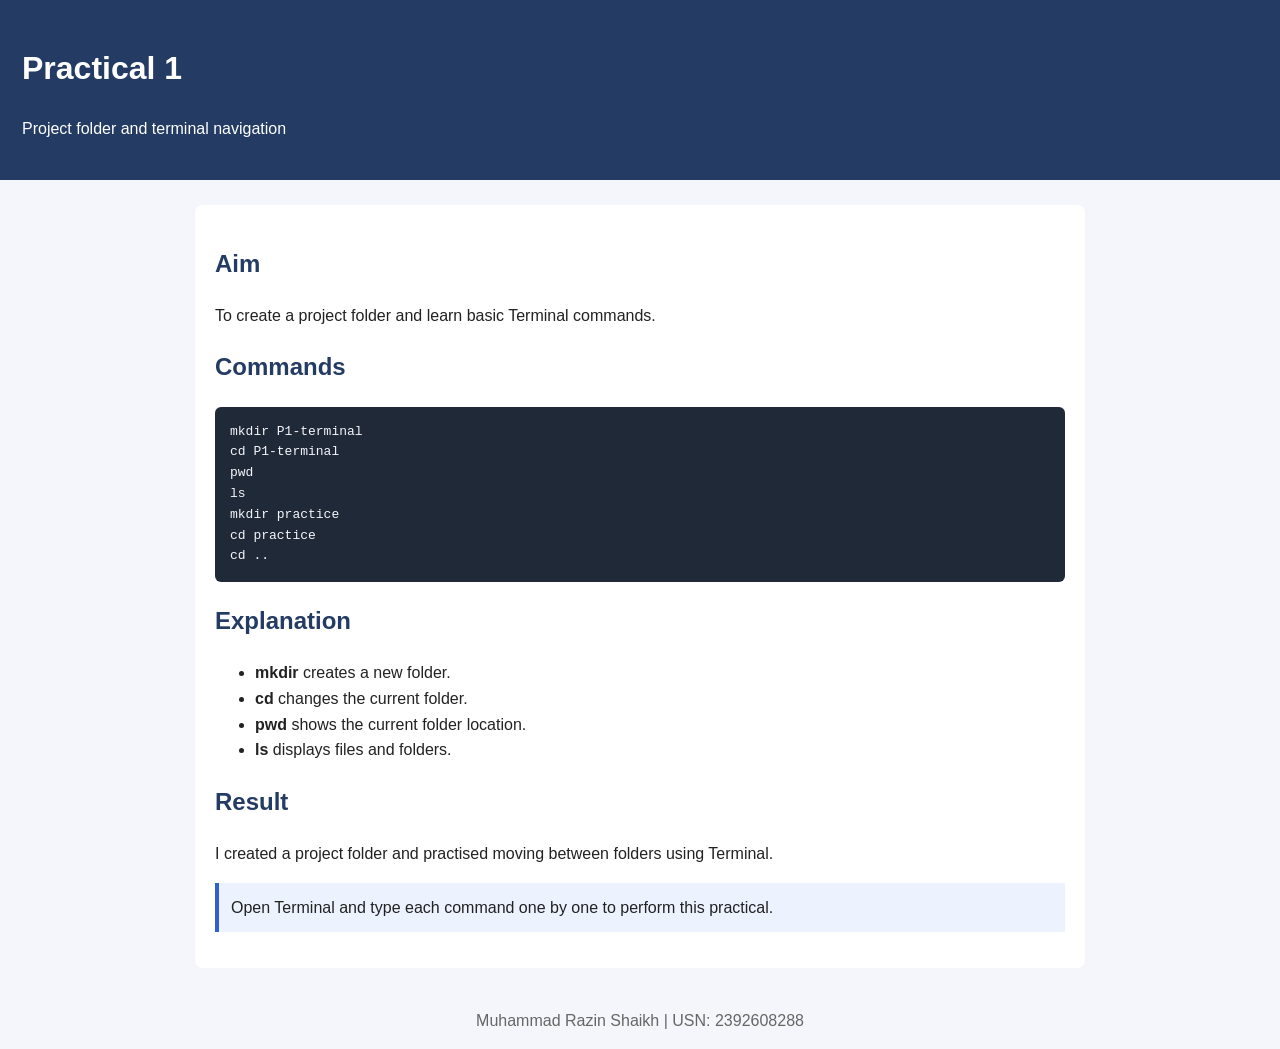
<file: P1/P1.html>
<!DOCTYPE html>
<html lang="en">
<head>
  <meta charset="UTF-8">
  <meta name="viewport" content="width=device-width, initial-scale=1.0">
  <title>P1: Project folder and terminal navigation</title>
  <style>
body{font-family:Arial,sans-serif;margin:0;background:#f4f6fb;color:#222;line-height:1.6}
header{background:#243b64;color:white;padding:22px}
main{max-width:850px;margin:25px auto;padding:20px;background:white;border-radius:8px}
h1,h2{color:#243b64}header h1{color:white}
pre{background:#202938;color:#f4f6fb;padding:15px;border-radius:6px;overflow-x:auto}
.note{background:#edf2ff;padding:12px;border-left:4px solid #315fce}
footer{text-align:center;padding:15px;color:#666}
</style>
</head>
<body>
  <header><h1>Practical 1</h1><p>Project folder and terminal navigation</p></header><main><h2>Aim</h2><p>To create a project folder and learn basic Terminal commands.</p><h2>Commands</h2><pre>mkdir P1-terminal
cd P1-terminal
pwd
ls
mkdir practice
cd practice
cd ..</pre><h2>Explanation</h2><ul><li><b>mkdir</b> creates a new folder.</li><li><b>cd</b> changes the current folder.</li><li><b>pwd</b> shows the current folder location.</li><li><b>ls</b> displays files and folders.</li></ul><h2>Result</h2><p>I created a project folder and practised moving between folders using Terminal.</p><p class="note">Open Terminal and type each command one by one to perform this practical.</p></main><footer>Muhammad Razin Shaikh | USN: 2392608288</footer>
</body>
</html>
</file>
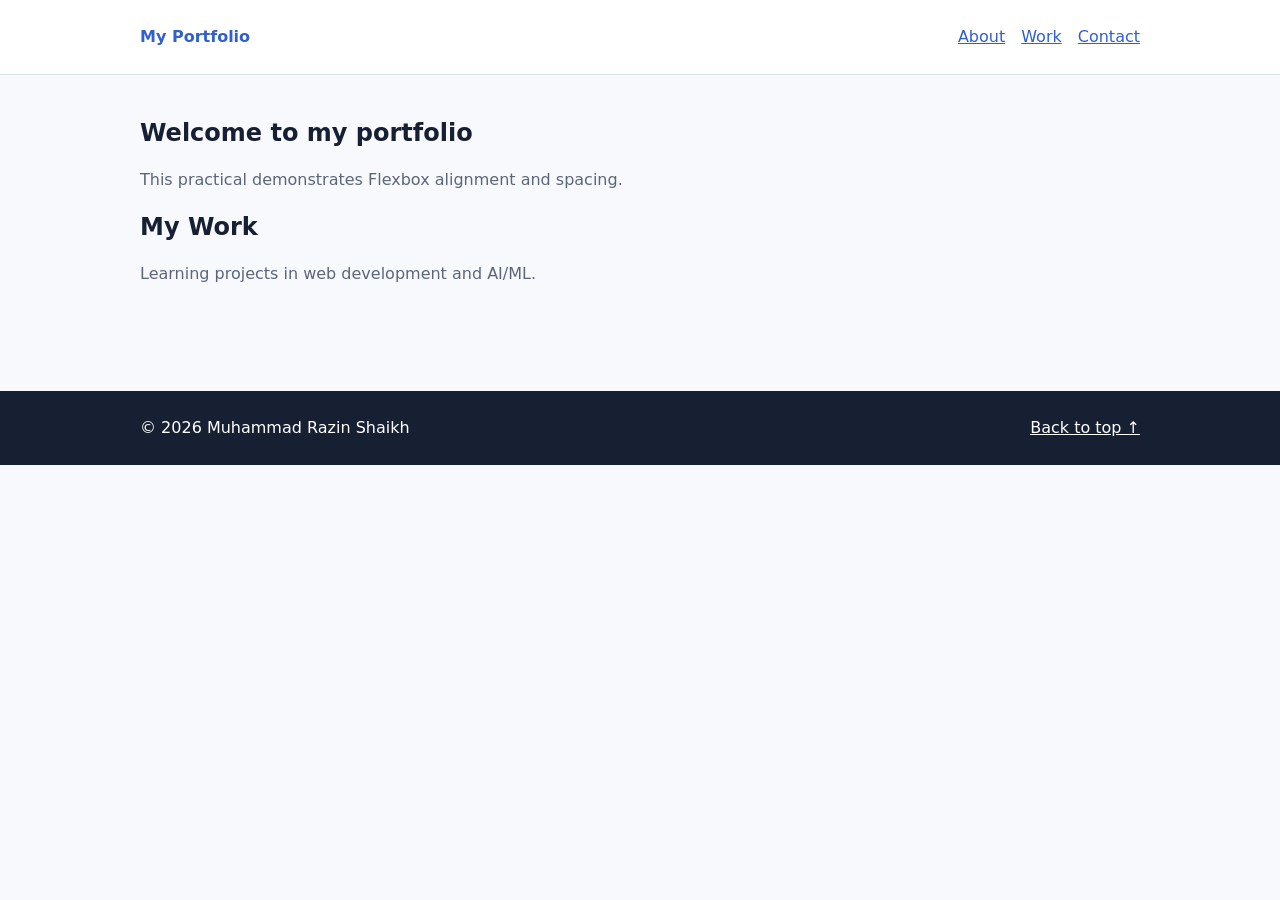
<file: P10/P10.html>
<!doctype html><html lang="en"><head><meta charset="utf-8"><meta name="viewport" content="width=device-width,initial-scale=1"><title>Portfolio header and footer with advanced Flexbox</title><style>:root{--ink:#172033;--muted:#5c667a;--blue:#315fce;--line:#d8dfec}*{box-sizing:border-box}body{margin:0;background:#f7f9fd;color:var(--ink);font:16px/1.6 system-ui,Arial,sans-serif}header,main,footer{padding:1.5rem max(5vw,calc((100vw - 1000px)/2))}header{background:white;border-bottom:1px solid var(--line)}h1,h2,h3{line-height:1.2}a{color:var(--blue)}article,.card{background:white;border:1px solid var(--line);border-radius:14px;padding:1.25rem}nav{display:flex;gap:1rem;flex-wrap:wrap}p{color:var(--muted)}button{background:var(--blue);color:white;border:0;padding:.7rem 1rem;border-radius:8px}
@media(max-width:650px){.newspaper,.project-grid,.grid{grid-template-columns:1fr}.featured{grid-column:auto}.site-header,header{flex-wrap:wrap}}
</style><style>.site-header,footer{display:flex;align-items:center;justify-content:space-between;gap:1.5rem;flex-wrap:wrap}.logo{font-weight:bold;text-decoration:none}footer{margin-top:4rem;background:#172033;color:white}footer a{color:white}</style></head><body><header class='site-header'><a class='logo' href='#'>My Portfolio</a><nav><a href='#about'>About</a><a href='#work'>Work</a><a href='#contact'>Contact</a></nav></header><main><section id='about'><h1>Welcome to my portfolio</h1><p>This practical demonstrates Flexbox alignment and spacing.</p></section><section id='work'><h2>My Work</h2><p>Learning projects in web development and AI/ML.</p></section></main><footer id='contact'><span>© 2026 Muhammad Razin Shaikh</span><a href='#'>Back to top ↑</a></footer></body></html>
</file>
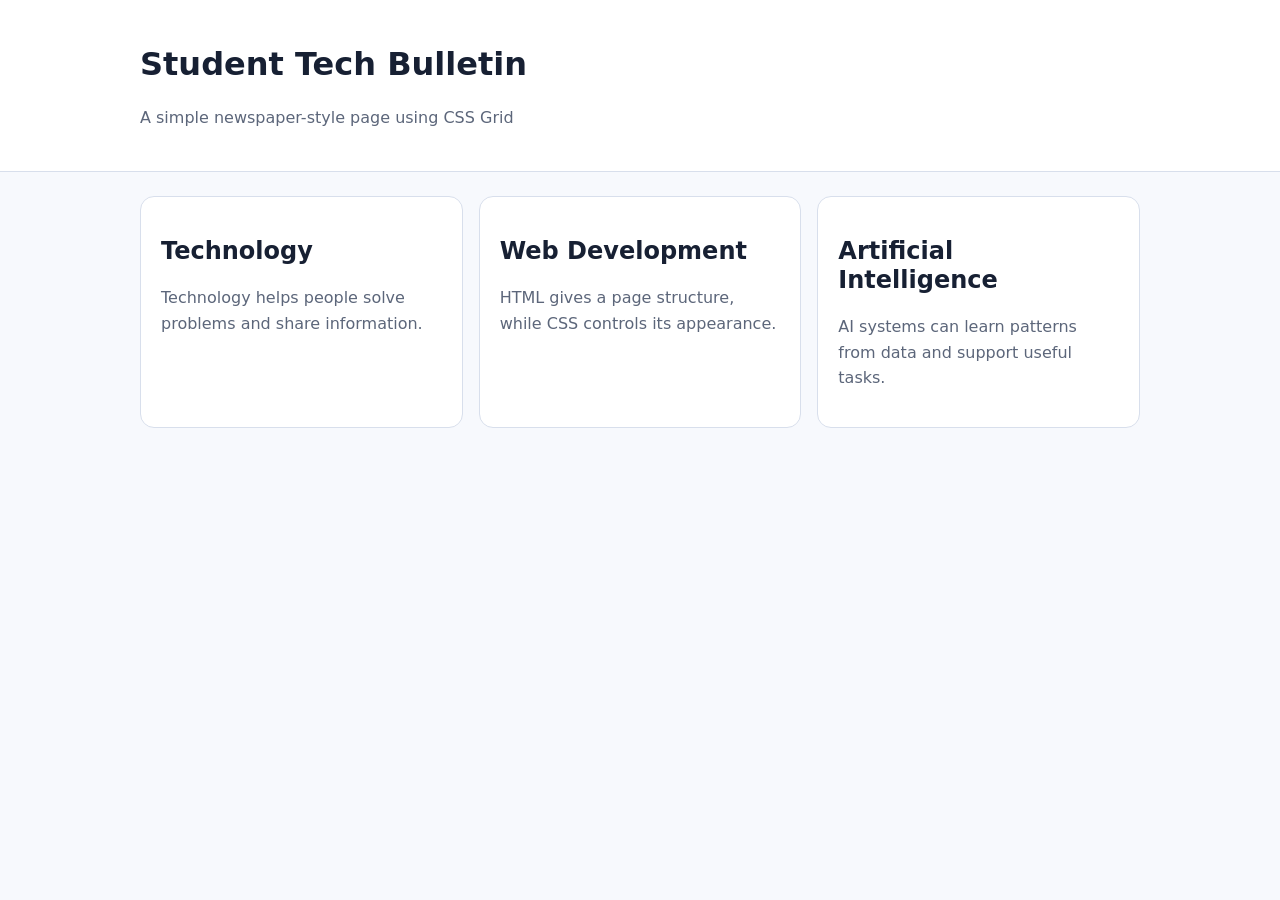
<file: P11/P11.html>
<!doctype html><html lang="en"><head><meta charset="utf-8"><meta name="viewport" content="width=device-width,initial-scale=1"><title>Newspaper-style three-column layout with CSS Grid</title><style>:root{--ink:#172033;--muted:#5c667a;--blue:#315fce;--line:#d8dfec}*{box-sizing:border-box}body{margin:0;background:#f7f9fd;color:var(--ink);font:16px/1.6 system-ui,Arial,sans-serif}header,main,footer{padding:1.5rem max(5vw,calc((100vw - 1000px)/2))}header{background:white;border-bottom:1px solid var(--line)}h1,h2,h3{line-height:1.2}a{color:var(--blue)}article,.card{background:white;border:1px solid var(--line);border-radius:14px;padding:1.25rem}nav{display:flex;gap:1rem;flex-wrap:wrap}p{color:var(--muted)}button{background:var(--blue);color:white;border:0;padding:.7rem 1rem;border-radius:8px}
@media(max-width:650px){.newspaper,.project-grid,.grid{grid-template-columns:1fr}.featured{grid-column:auto}.site-header,header{flex-wrap:wrap}}
</style><style>.newspaper{display:grid;grid-template-columns:repeat(3,minmax(0,1fr));gap:1rem}</style></head><body><header><h1>Student Tech Bulletin</h1><p>A simple newspaper-style page using CSS Grid</p></header><main class='newspaper'><article><h2>Technology</h2><p>Technology helps people solve problems and share information.</p></article><article><h2>Web Development</h2><p>HTML gives a page structure, while CSS controls its appearance.</p></article><article><h2>Artificial Intelligence</h2><p>AI systems can learn patterns from data and support useful tasks.</p></article></main></body></html>
</file>
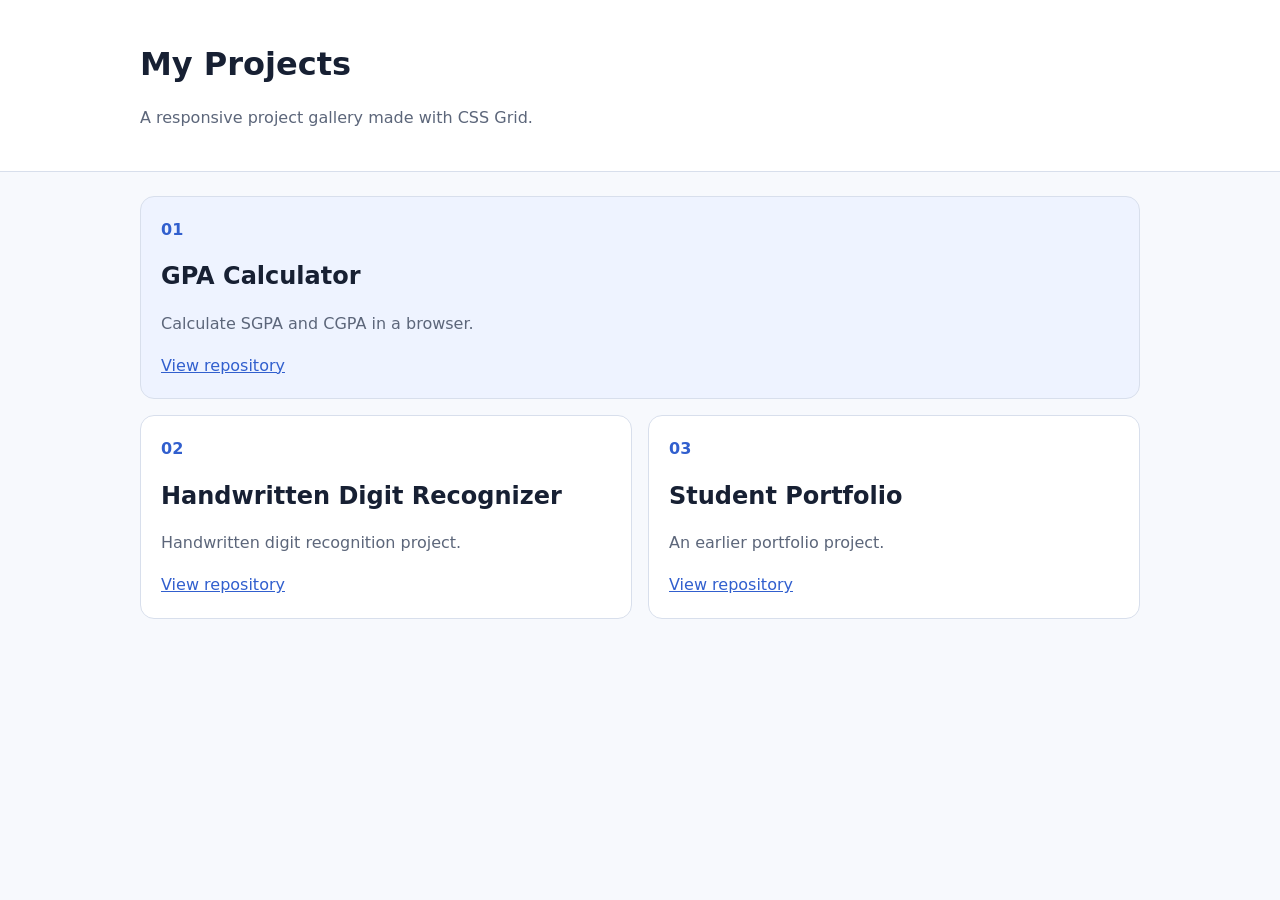
<file: P12/P12.html>
<!doctype html><html lang="en"><head><meta charset="utf-8"><meta name="viewport" content="width=device-width,initial-scale=1"><title>Portfolio projects grid with advanced CSS Grid</title><style>:root{--ink:#172033;--muted:#5c667a;--blue:#315fce;--line:#d8dfec}*{box-sizing:border-box}body{margin:0;background:#f7f9fd;color:var(--ink);font:16px/1.6 system-ui,Arial,sans-serif}header,main,footer{padding:1.5rem max(5vw,calc((100vw - 1000px)/2))}header{background:white;border-bottom:1px solid var(--line)}h1,h2,h3{line-height:1.2}a{color:var(--blue)}article,.card{background:white;border:1px solid var(--line);border-radius:14px;padding:1.25rem}nav{display:flex;gap:1rem;flex-wrap:wrap}p{color:var(--muted)}button{background:var(--blue);color:white;border:0;padding:.7rem 1rem;border-radius:8px}
@media(max-width:650px){.newspaper,.project-grid,.grid{grid-template-columns:1fr}.featured{grid-column:auto}.site-header,header{flex-wrap:wrap}}
</style><style>.project-grid{display:grid;grid-template-columns:repeat(2,minmax(0,1fr));gap:1rem}.featured{grid-column:span 2;background:#eef3ff}.project span{color:#315fce;font-weight:bold}</style></head><body><header><h1>My Projects</h1><p>A responsive project gallery made with CSS Grid.</p></header><main class='project-grid'><article class='project featured'><span>01</span><h2>GPA Calculator</h2><p>Calculate SGPA and CGPA in a browser.</p><a href='https://github.com/instinct-coder1/gpa-calculator'>View repository</a></article><article class='project'><span>02</span><h2>Handwritten Digit Recognizer</h2><p>Handwritten digit recognition project.</p><a href='https://github.com/instinct-coder1/handwritten-digit-recognizer'>View repository</a></article><article class='project'><span>03</span><h2>Student Portfolio</h2><p>An earlier portfolio project.</p><a href='https://github.com/instinct-coder1/my-student-portfolio'>View repository</a></article></main></body></html>
</file>
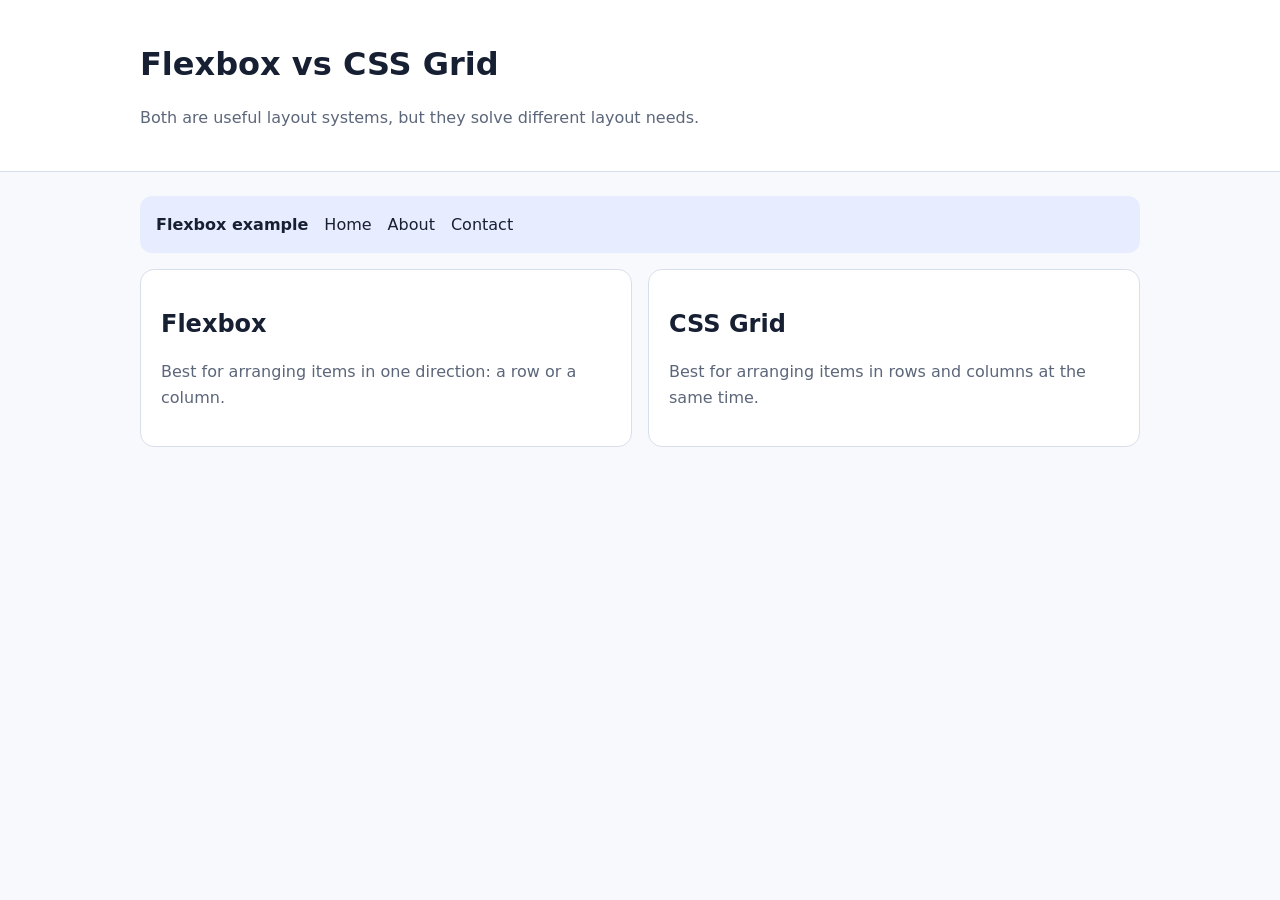
<file: P13/P13.html>
<!doctype html><html lang="en"><head><meta charset="utf-8"><meta name="viewport" content="width=device-width,initial-scale=1"><title>Choosing between Flexbox and Grid</title><style>:root{--ink:#172033;--muted:#5c667a;--blue:#315fce;--line:#d8dfec}*{box-sizing:border-box}body{margin:0;background:#f7f9fd;color:var(--ink);font:16px/1.6 system-ui,Arial,sans-serif}header,main,footer{padding:1.5rem max(5vw,calc((100vw - 1000px)/2))}header{background:white;border-bottom:1px solid var(--line)}h1,h2,h3{line-height:1.2}a{color:var(--blue)}article,.card{background:white;border:1px solid var(--line);border-radius:14px;padding:1.25rem}nav{display:flex;gap:1rem;flex-wrap:wrap}p{color:var(--muted)}button{background:var(--blue);color:white;border:0;padding:.7rem 1rem;border-radius:8px}
@media(max-width:650px){.newspaper,.project-grid,.grid{grid-template-columns:1fr}.featured{grid-column:auto}.site-header,header{flex-wrap:wrap}}
</style><style>.toolbar{display:flex;align-items:center;gap:1rem;flex-wrap:wrap;background:#e7edff;padding:1rem;border-radius:12px}.grid{display:grid;grid-template-columns:repeat(2,minmax(0,1fr));gap:1rem;margin-top:1rem}</style></head><body><header><h1>Flexbox vs CSS Grid</h1><p>Both are useful layout systems, but they solve different layout needs.</p></header><main><section class='toolbar'><strong>Flexbox example</strong><span>Home</span><span>About</span><span>Contact</span></section><section class='grid'><article><h2>Flexbox</h2><p>Best for arranging items in one direction: a row or a column.</p></article><article><h2>CSS Grid</h2><p>Best for arranging items in rows and columns at the same time.</p></article></section></main></body></html>
</file>
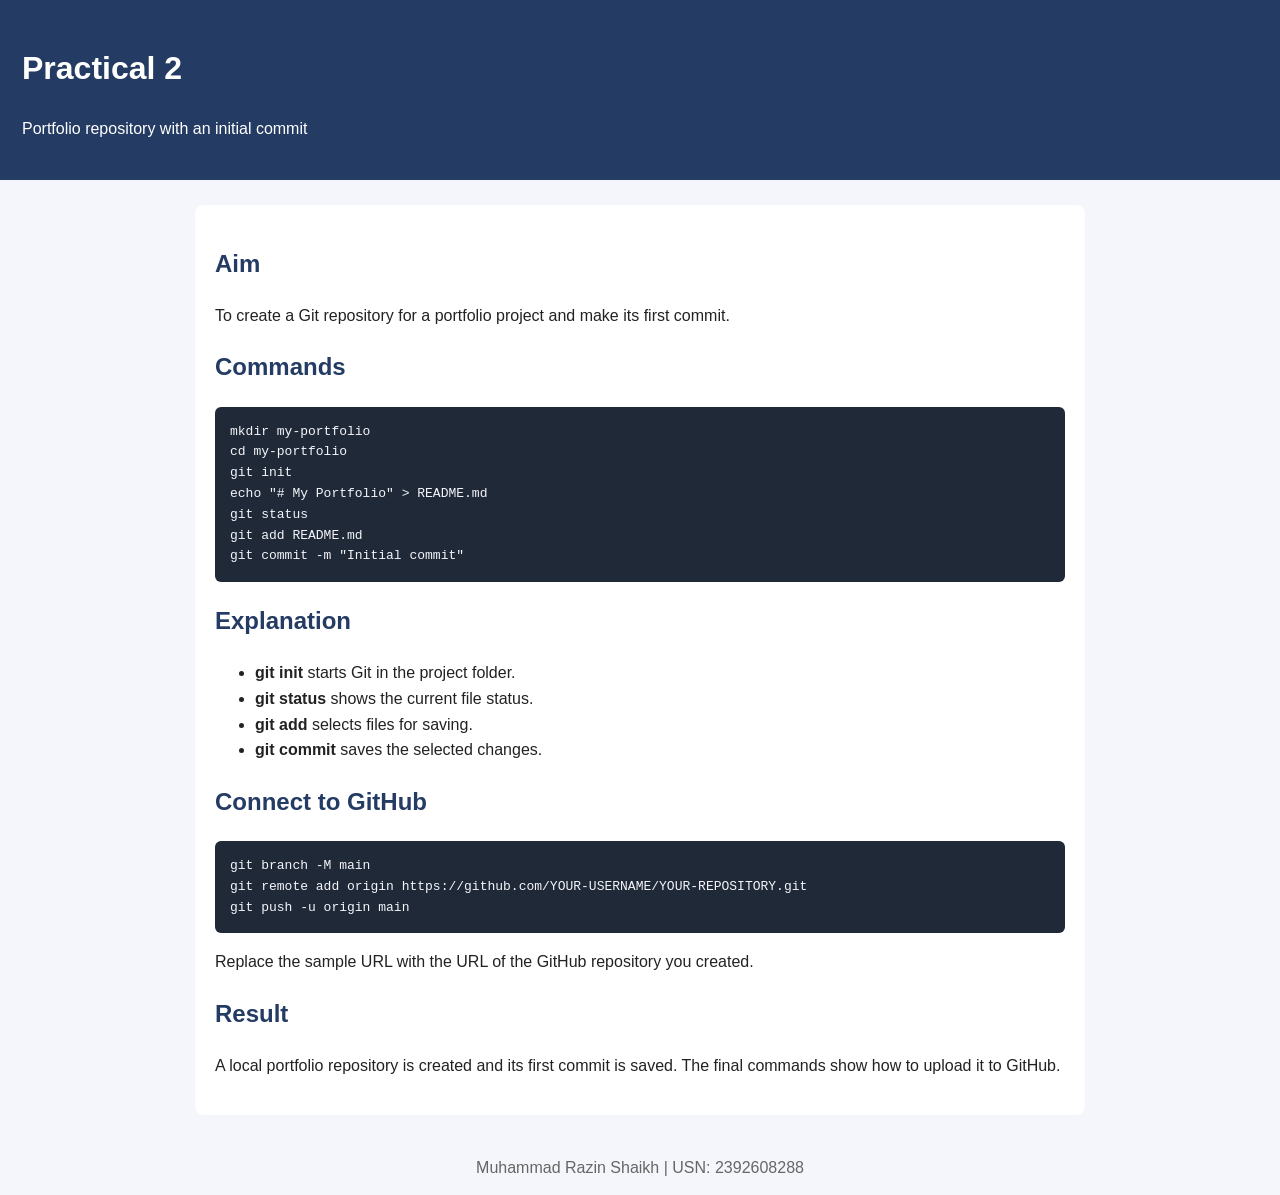
<file: P2/P2.html>
<!DOCTYPE html>
<html lang="en">
<head>
  <meta charset="UTF-8">
  <meta name="viewport" content="width=device-width, initial-scale=1.0">
  <title>P2: Portfolio repository with an initial commit</title>
  <style>
body{font-family:Arial,sans-serif;margin:0;background:#f4f6fb;color:#222;line-height:1.6}
header{background:#243b64;color:white;padding:22px}
main{max-width:850px;margin:25px auto;padding:20px;background:white;border-radius:8px}
h1,h2{color:#243b64}header h1{color:white}
pre{background:#202938;color:#f4f6fb;padding:15px;border-radius:6px;overflow-x:auto}
.note{background:#edf2ff;padding:12px;border-left:4px solid #315fce}
footer{text-align:center;padding:15px;color:#666}
</style>
</head>
<body>
  <header><h1>Practical 2</h1><p>Portfolio repository with an initial commit</p></header><main><h2>Aim</h2><p>To create a Git repository for a portfolio project and make its first commit.</p><h2>Commands</h2><pre>mkdir my-portfolio
cd my-portfolio
git init
echo "# My Portfolio" > README.md
git status
git add README.md
git commit -m "Initial commit"</pre><h2>Explanation</h2><ul><li><b>git init</b> starts Git in the project folder.</li><li><b>git status</b> shows the current file status.</li><li><b>git add</b> selects files for saving.</li><li><b>git commit</b> saves the selected changes.</li></ul><h2>Connect to GitHub</h2><pre>git branch -M main
git remote add origin https://github.com/YOUR-USERNAME/YOUR-REPOSITORY.git
git push -u origin main</pre><p>Replace the sample URL with the URL of the GitHub repository you created.</p><h2>Result</h2><p>A local portfolio repository is created and its first commit is saved. The final commands show how to upload it to GitHub.</p></main><footer>Muhammad Razin Shaikh | USN: 2392608288</footer>
</body>
</html>
</file>
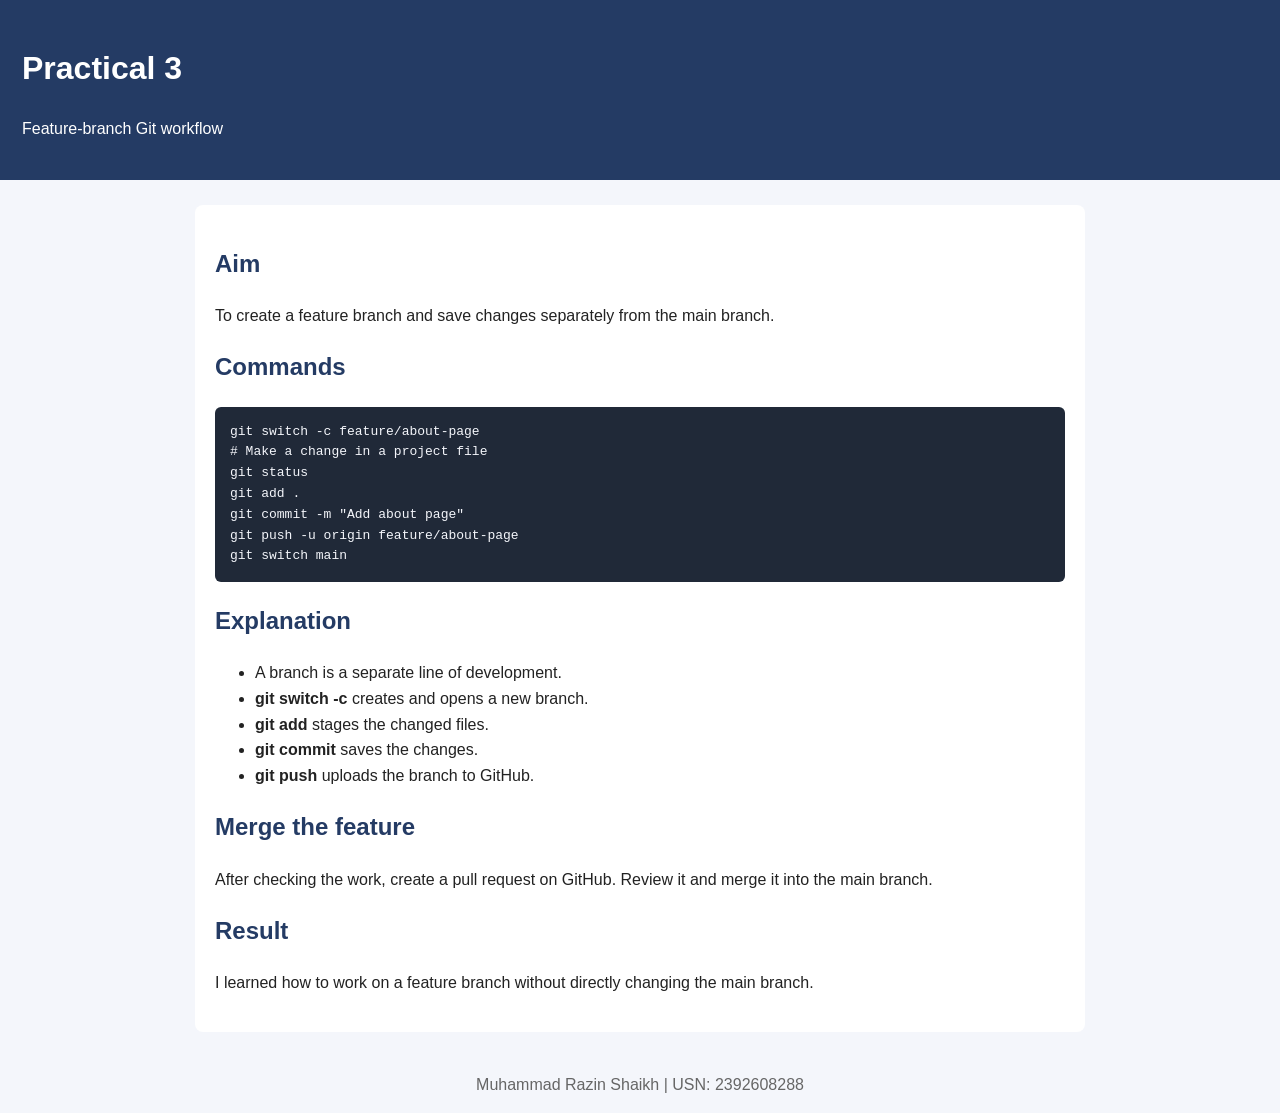
<file: P3/P3.html>
<!DOCTYPE html>
<html lang="en">
<head>
  <meta charset="UTF-8">
  <meta name="viewport" content="width=device-width, initial-scale=1.0">
  <title>P3: Feature-branch Git workflow</title>
  <style>
body{font-family:Arial,sans-serif;margin:0;background:#f4f6fb;color:#222;line-height:1.6}
header{background:#243b64;color:white;padding:22px}
main{max-width:850px;margin:25px auto;padding:20px;background:white;border-radius:8px}
h1,h2{color:#243b64}header h1{color:white}
pre{background:#202938;color:#f4f6fb;padding:15px;border-radius:6px;overflow-x:auto}
.note{background:#edf2ff;padding:12px;border-left:4px solid #315fce}
footer{text-align:center;padding:15px;color:#666}
</style>
</head>
<body>
  <header><h1>Practical 3</h1><p>Feature-branch Git workflow</p></header><main><h2>Aim</h2><p>To create a feature branch and save changes separately from the main branch.</p><h2>Commands</h2><pre>git switch -c feature/about-page
# Make a change in a project file
git status
git add .
git commit -m "Add about page"
git push -u origin feature/about-page
git switch main</pre><h2>Explanation</h2><ul><li>A branch is a separate line of development.</li><li><b>git switch -c</b> creates and opens a new branch.</li><li><b>git add</b> stages the changed files.</li><li><b>git commit</b> saves the changes.</li><li><b>git push</b> uploads the branch to GitHub.</li></ul><h2>Merge the feature</h2><p>After checking the work, create a pull request on GitHub. Review it and merge it into the main branch.</p><h2>Result</h2><p>I learned how to work on a feature branch without directly changing the main branch.</p></main><footer>Muhammad Razin Shaikh | USN: 2392608288</footer>
</body>
</html>
</file>
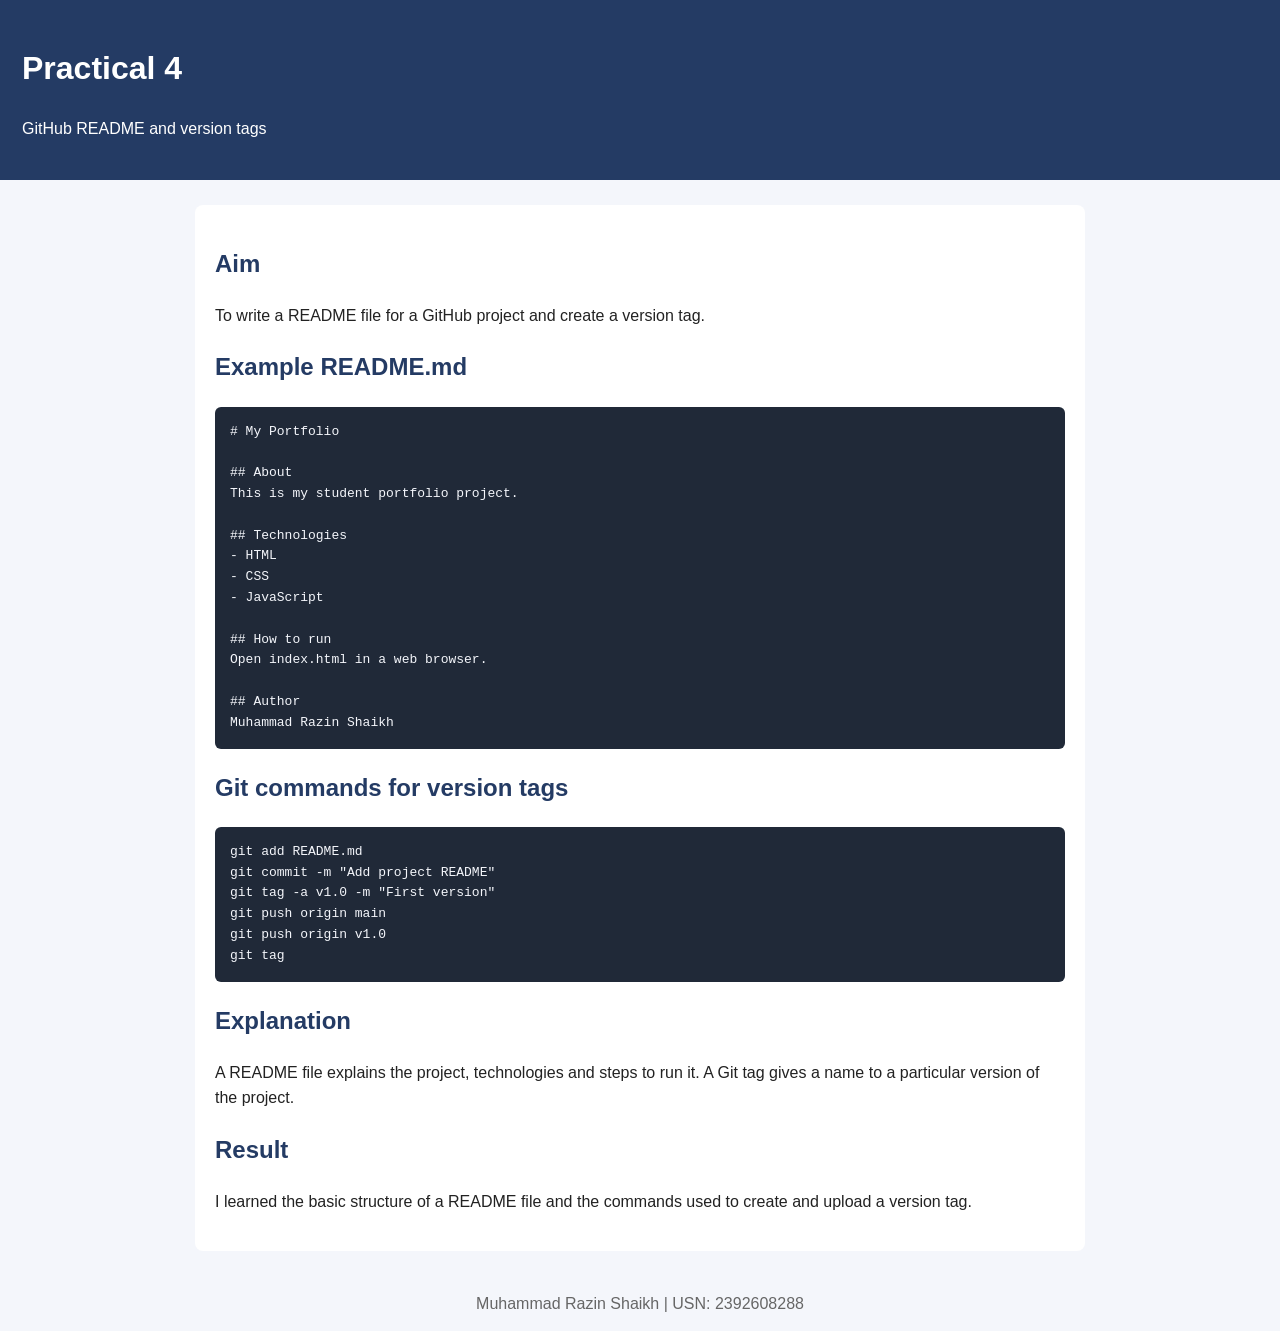
<file: P4/P4.html>
<!DOCTYPE html>
<html lang="en">
<head>
  <meta charset="UTF-8">
  <meta name="viewport" content="width=device-width, initial-scale=1.0">
  <title>P4: GitHub README and version tags</title>
  <style>
body{font-family:Arial,sans-serif;margin:0;background:#f4f6fb;color:#222;line-height:1.6}
header{background:#243b64;color:white;padding:22px}
main{max-width:850px;margin:25px auto;padding:20px;background:white;border-radius:8px}
h1,h2{color:#243b64}header h1{color:white}
pre{background:#202938;color:#f4f6fb;padding:15px;border-radius:6px;overflow-x:auto}
.note{background:#edf2ff;padding:12px;border-left:4px solid #315fce}
footer{text-align:center;padding:15px;color:#666}
</style>
</head>
<body>
  <header><h1>Practical 4</h1><p>GitHub README and version tags</p></header><main><h2>Aim</h2><p>To write a README file for a GitHub project and create a version tag.</p><h2>Example README.md</h2><pre># My Portfolio

## About
This is my student portfolio project.

## Technologies
- HTML
- CSS
- JavaScript

## How to run
Open index.html in a web browser.

## Author
Muhammad Razin Shaikh</pre><h2>Git commands for version tags</h2><pre>git add README.md
git commit -m "Add project README"
git tag -a v1.0 -m "First version"
git push origin main
git push origin v1.0
git tag</pre><h2>Explanation</h2><p>A README file explains the project, technologies and steps to run it. A Git tag gives a name to a particular version of the project.</p><h2>Result</h2><p>I learned the basic structure of a README file and the commands used to create and upload a version tag.</p></main><footer>Muhammad Razin Shaikh | USN: 2392608288</footer>
</body>
</html>
</file>
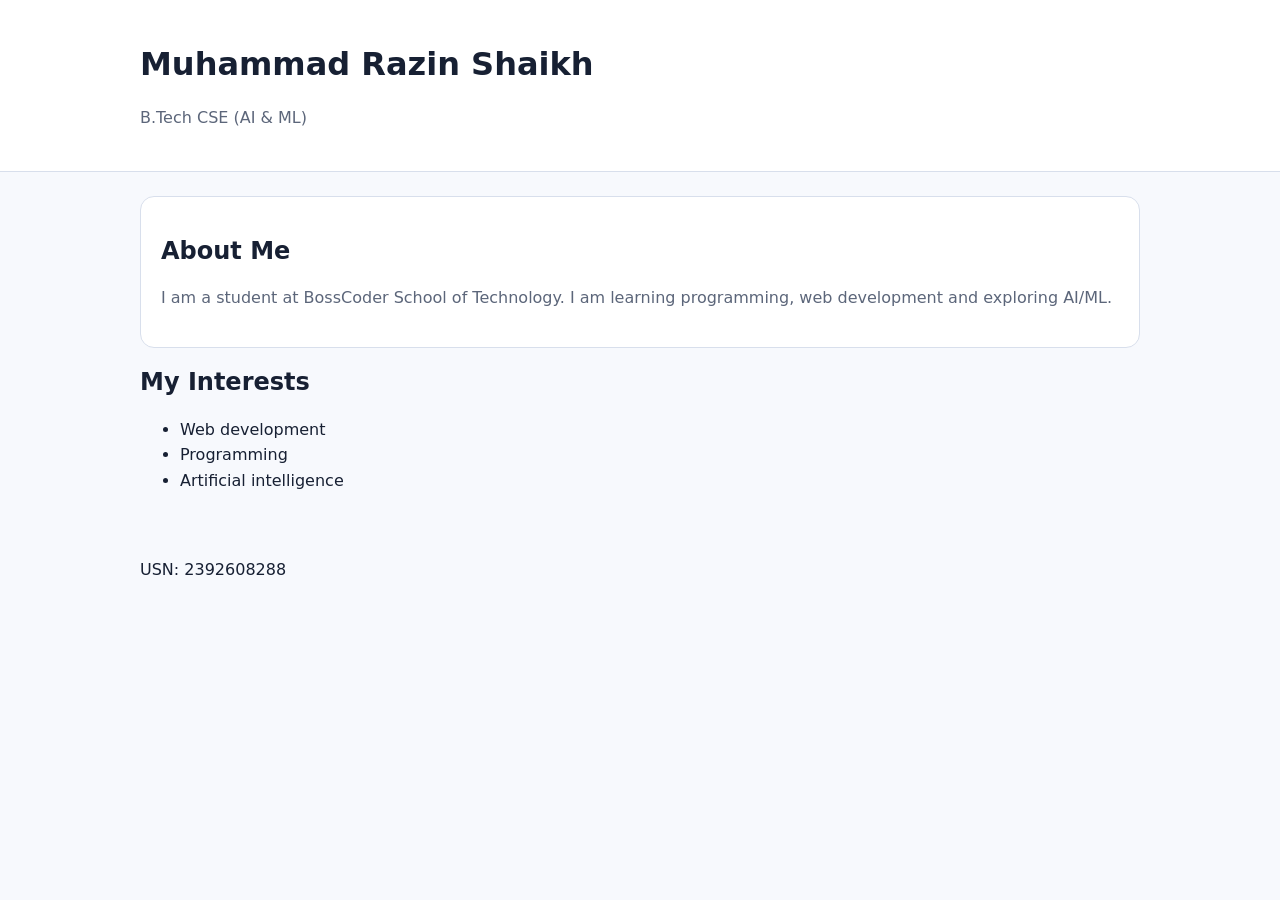
<file: P5/P5.html>
<!doctype html><html lang="en"><head><meta charset="utf-8"><meta name="viewport" content="width=device-width,initial-scale=1"><title>Semantic bio page</title><style>:root{--ink:#172033;--muted:#5c667a;--blue:#315fce;--line:#d8dfec}*{box-sizing:border-box}body{margin:0;background:#f7f9fd;color:var(--ink);font:16px/1.6 system-ui,Arial,sans-serif}header,main,footer{padding:1.5rem max(5vw,calc((100vw - 1000px)/2))}header{background:white;border-bottom:1px solid var(--line)}h1,h2,h3{line-height:1.2}a{color:var(--blue)}article,.card{background:white;border:1px solid var(--line);border-radius:14px;padding:1.25rem}nav{display:flex;gap:1rem;flex-wrap:wrap}p{color:var(--muted)}button{background:var(--blue);color:white;border:0;padding:.7rem 1rem;border-radius:8px}
@media(max-width:650px){.newspaper,.project-grid,.grid{grid-template-columns:1fr}.featured{grid-column:auto}.site-header,header{flex-wrap:wrap}}
</style><style></style></head><body><header><h1>Muhammad Razin Shaikh</h1><p>B.Tech CSE (AI &amp; ML)</p></header><main><article><h2>About Me</h2><p>I am a student at BossCoder School of Technology. I am learning programming, web development and exploring AI/ML.</p></article><section><h2>My Interests</h2><ul><li>Web development</li><li>Programming</li><li>Artificial intelligence</li></ul></section></main><footer>USN: 2392608288</footer></body></html>
</file>
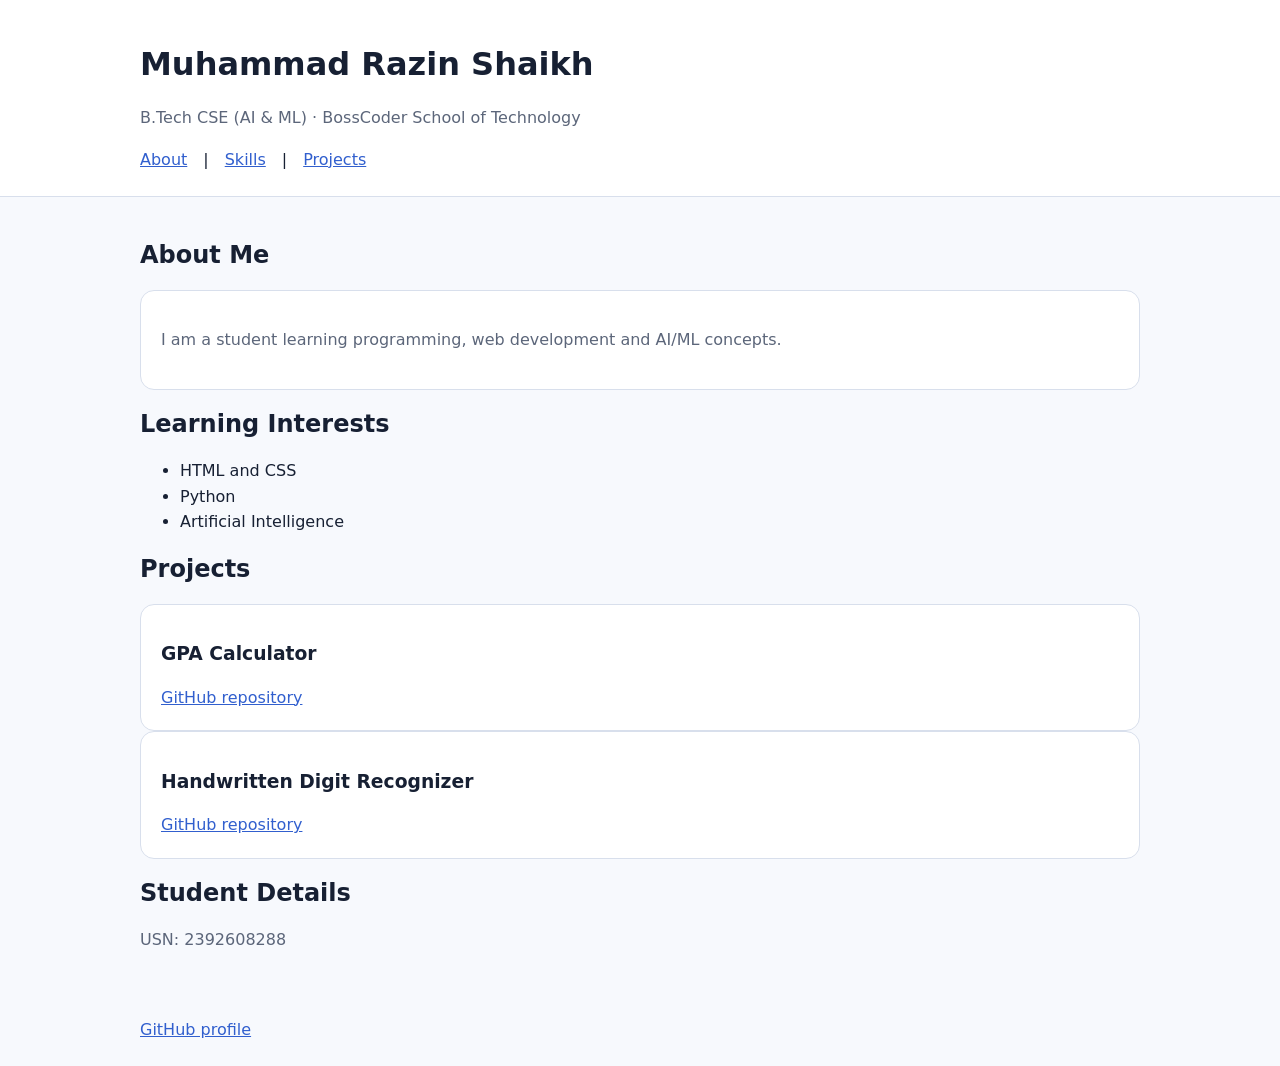
<file: P6/P6.html>
<!doctype html><html lang="en"><head><meta charset="utf-8"><meta name="viewport" content="width=device-width,initial-scale=1"><title>Full semantic portfolio page</title><style>:root{--ink:#172033;--muted:#5c667a;--blue:#315fce;--line:#d8dfec}*{box-sizing:border-box}body{margin:0;background:#f7f9fd;color:var(--ink);font:16px/1.6 system-ui,Arial,sans-serif}header,main,footer{padding:1.5rem max(5vw,calc((100vw - 1000px)/2))}header{background:white;border-bottom:1px solid var(--line)}h1,h2,h3{line-height:1.2}a{color:var(--blue)}article,.card{background:white;border:1px solid var(--line);border-radius:14px;padding:1.25rem}nav{display:flex;gap:1rem;flex-wrap:wrap}p{color:var(--muted)}button{background:var(--blue);color:white;border:0;padding:.7rem 1rem;border-radius:8px}
@media(max-width:650px){.newspaper,.project-grid,.grid{grid-template-columns:1fr}.featured{grid-column:auto}.site-header,header{flex-wrap:wrap}}
</style><style></style></head><body><header><h1>Muhammad Razin Shaikh</h1><p>B.Tech CSE (AI &amp; ML) · BossCoder School of Technology</p><nav><a href='#about'>About</a> | <a href='#skills'>Skills</a> | <a href='#projects'>Projects</a></nav></header><main><section id='about'><h2>About Me</h2><article><p>I am a student learning programming, web development and AI/ML concepts.</p></article></section><section id='skills'><h2>Learning Interests</h2><ul><li>HTML and CSS</li><li>Python</li><li>Artificial Intelligence</li></ul></section><section id='projects'><h2>Projects</h2><article><h3>GPA Calculator</h3><a href='https://github.com/instinct-coder1/gpa-calculator'>GitHub repository</a></article><article><h3>Handwritten Digit Recognizer</h3><a href='https://github.com/instinct-coder1/handwritten-digit-recognizer'>GitHub repository</a></article></section><aside><h2>Student Details</h2><p>USN: 2392608288</p></aside></main><footer><a href='https://github.com/instinct-coder1'>GitHub profile</a></footer></body></html>
</file>
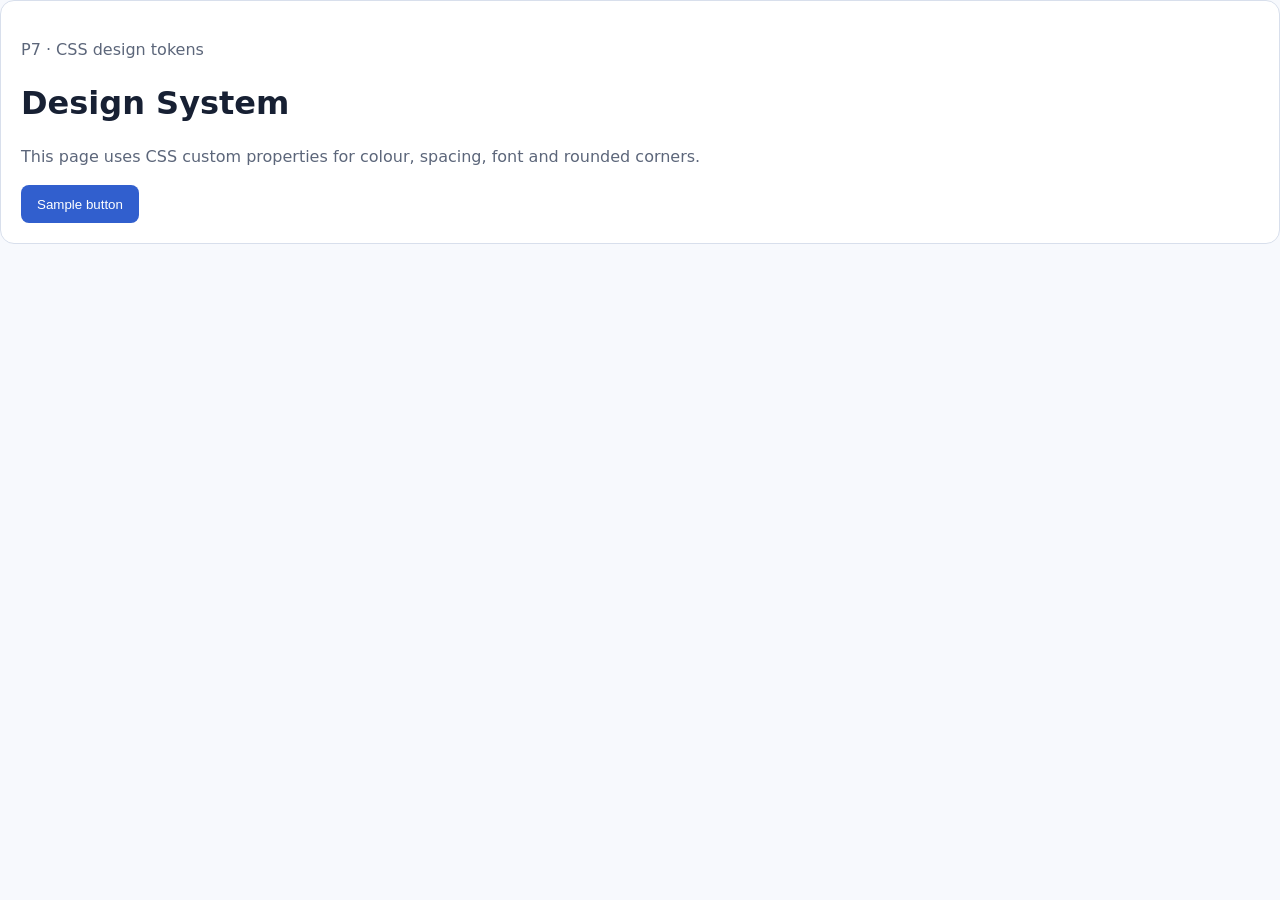
<file: P7/P7.html>
<!doctype html><html lang="en"><head><meta charset="utf-8"><meta name="viewport" content="width=device-width,initial-scale=1"><title>CSS design tokens and typography</title><style>:root{--ink:#172033;--muted:#5c667a;--blue:#315fce;--line:#d8dfec}*{box-sizing:border-box}body{margin:0;background:#f7f9fd;color:var(--ink);font:16px/1.6 system-ui,Arial,sans-serif}header,main,footer{padding:1.5rem max(5vw,calc((100vw - 1000px)/2))}header{background:white;border-bottom:1px solid var(--line)}h1,h2,h3{line-height:1.2}a{color:var(--blue)}article,.card{background:white;border:1px solid var(--line);border-radius:14px;padding:1.25rem}nav{display:flex;gap:1rem;flex-wrap:wrap}p{color:var(--muted)}button{background:var(--blue);color:white;border:0;padding:.7rem 1rem;border-radius:8px}
@media(max-width:650px){.newspaper,.project-grid,.grid{grid-template-columns:1fr}.featured{grid-column:auto}.site-header,header{flex-wrap:wrap}}
</style><style></style></head><body><main class='card'><p class='eyebrow'>P7 · CSS design tokens</p><h1>Design System</h1><p>This page uses CSS custom properties for colour, spacing, font and rounded corners.</p><button>Sample button</button></main></body></html>
</file>
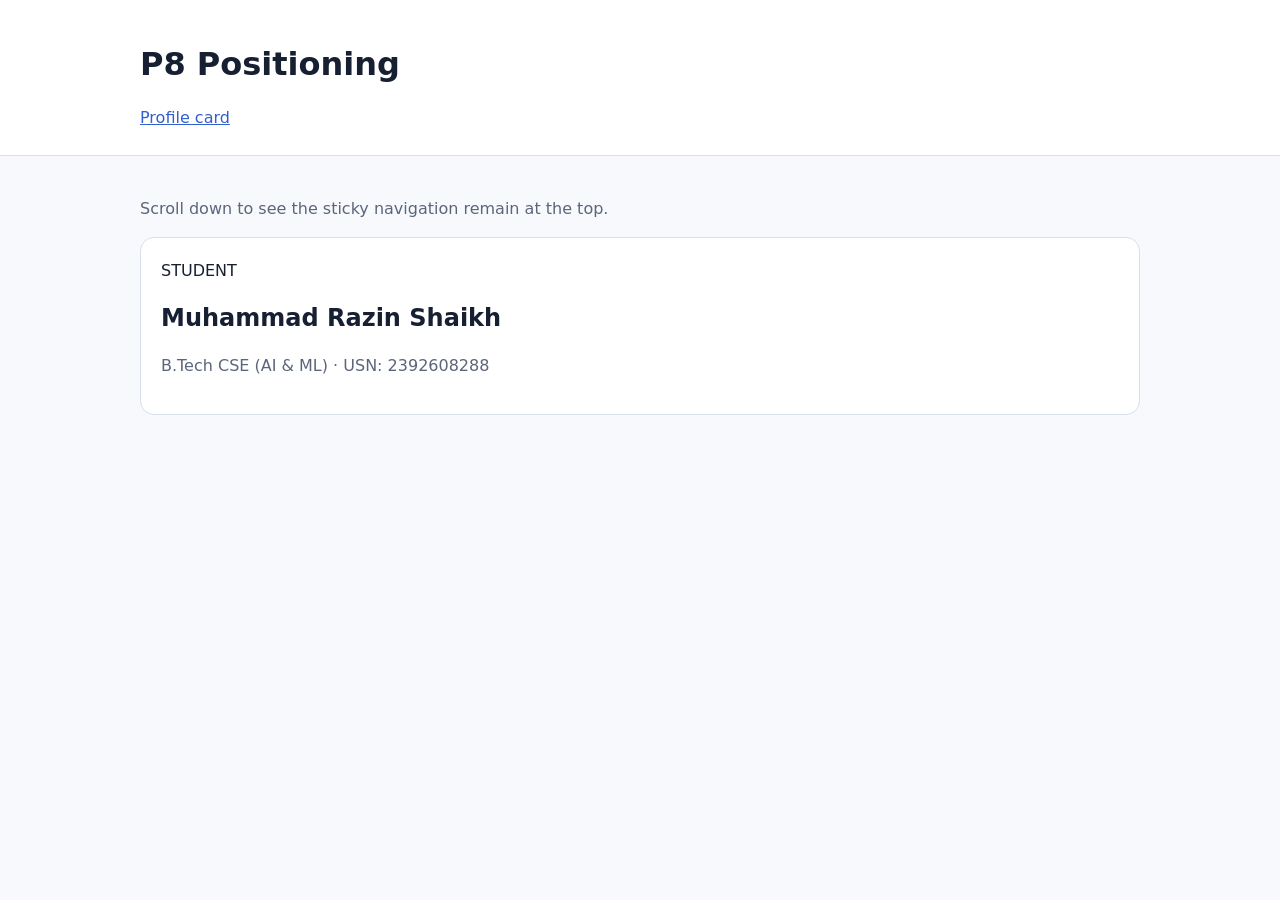
<file: P8/P8.html>
<!doctype html><html lang="en"><head><meta charset="utf-8"><meta name="viewport" content="width=device-width,initial-scale=1"><title>Sticky navbar and card overlay</title><style>:root{--ink:#172033;--muted:#5c667a;--blue:#315fce;--line:#d8dfec}*{box-sizing:border-box}body{margin:0;background:#f7f9fd;color:var(--ink);font:16px/1.6 system-ui,Arial,sans-serif}header,main,footer{padding:1.5rem max(5vw,calc((100vw - 1000px)/2))}header{background:white;border-bottom:1px solid var(--line)}h1,h2,h3{line-height:1.2}a{color:var(--blue)}article,.card{background:white;border:1px solid var(--line);border-radius:14px;padding:1.25rem}nav{display:flex;gap:1rem;flex-wrap:wrap}p{color:var(--muted)}button{background:var(--blue);color:white;border:0;padding:.7rem 1rem;border-radius:8px}
@media(max-width:650px){.newspaper,.project-grid,.grid{grid-template-columns:1fr}.featured{grid-column:auto}.site-header,header{flex-wrap:wrap}}
</style><style></style></head><body><header class='top'><h1>P8 Positioning</h1><nav><a href='#card'>Profile card</a></nav></header><main><p>Scroll down to see the sticky navigation remain at the top.</p><div class='spacer'></div><article class='card' id='card'><span>STUDENT</span><h2>Muhammad Razin Shaikh</h2><p>B.Tech CSE (AI &amp; ML) · USN: 2392608288</p></article></main></body></html>
</file>
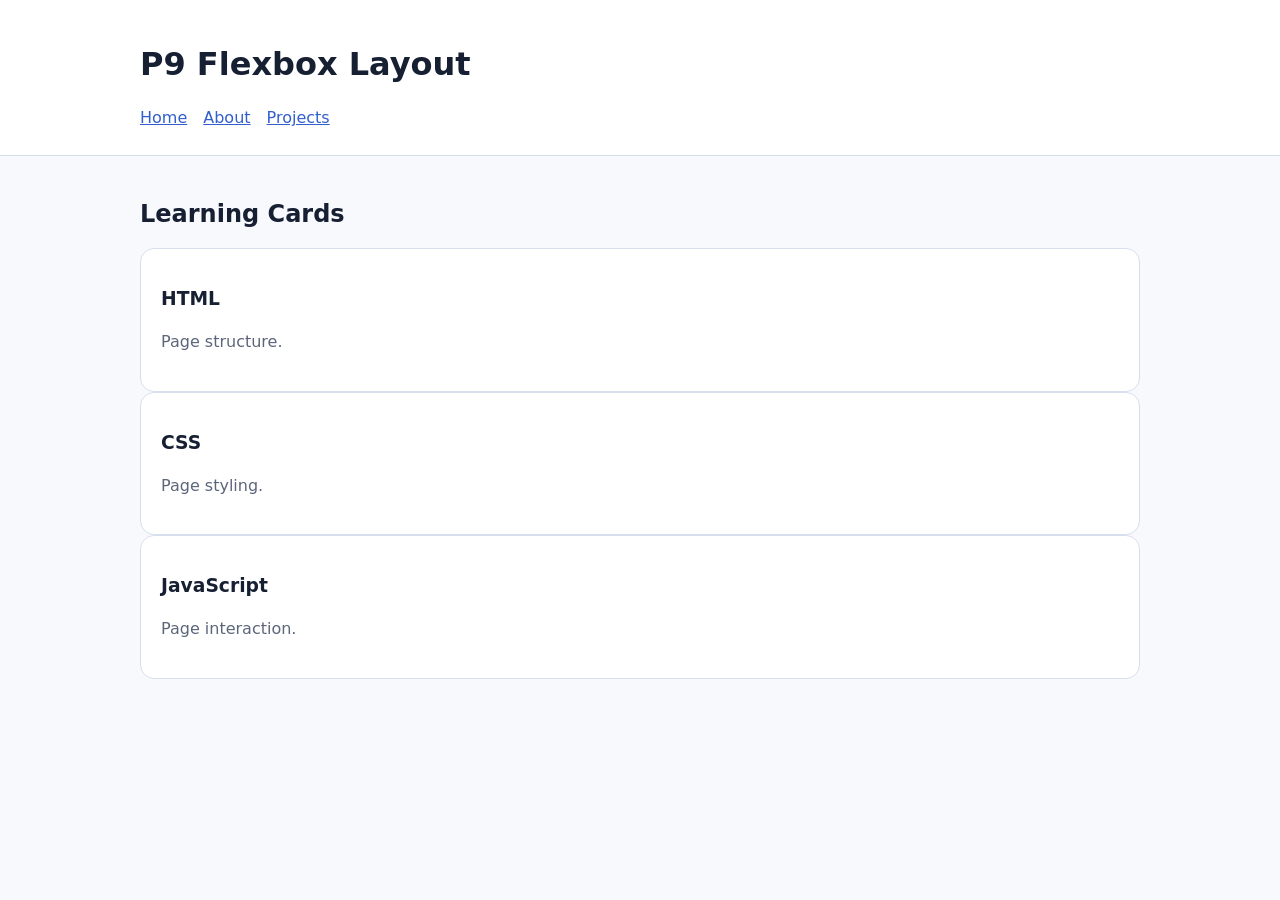
<file: P9/P9.html>
<!doctype html><html lang="en"><head><meta charset="utf-8"><meta name="viewport" content="width=device-width,initial-scale=1"><title>Responsive navbar and card grid using Flexbox</title><style>:root{--ink:#172033;--muted:#5c667a;--blue:#315fce;--line:#d8dfec}*{box-sizing:border-box}body{margin:0;background:#f7f9fd;color:var(--ink);font:16px/1.6 system-ui,Arial,sans-serif}header,main,footer{padding:1.5rem max(5vw,calc((100vw - 1000px)/2))}header{background:white;border-bottom:1px solid var(--line)}h1,h2,h3{line-height:1.2}a{color:var(--blue)}article,.card{background:white;border:1px solid var(--line);border-radius:14px;padding:1.25rem}nav{display:flex;gap:1rem;flex-wrap:wrap}p{color:var(--muted)}button{background:var(--blue);color:white;border:0;padding:.7rem 1rem;border-radius:8px}
@media(max-width:650px){.newspaper,.project-grid,.grid{grid-template-columns:1fr}.featured{grid-column:auto}.site-header,header{flex-wrap:wrap}}
</style><style></style></head><body><header><h1>P9 Flexbox Layout</h1><nav><a href='#'>Home</a><a href='#'>About</a><a href='#'>Projects</a></nav></header><main><h2>Learning Cards</h2><section class='cards'><article><h3>HTML</h3><p>Page structure.</p></article><article><h3>CSS</h3><p>Page styling.</p></article><article><h3>JavaScript</h3><p>Page interaction.</p></article></section></main></body></html>
</file>
